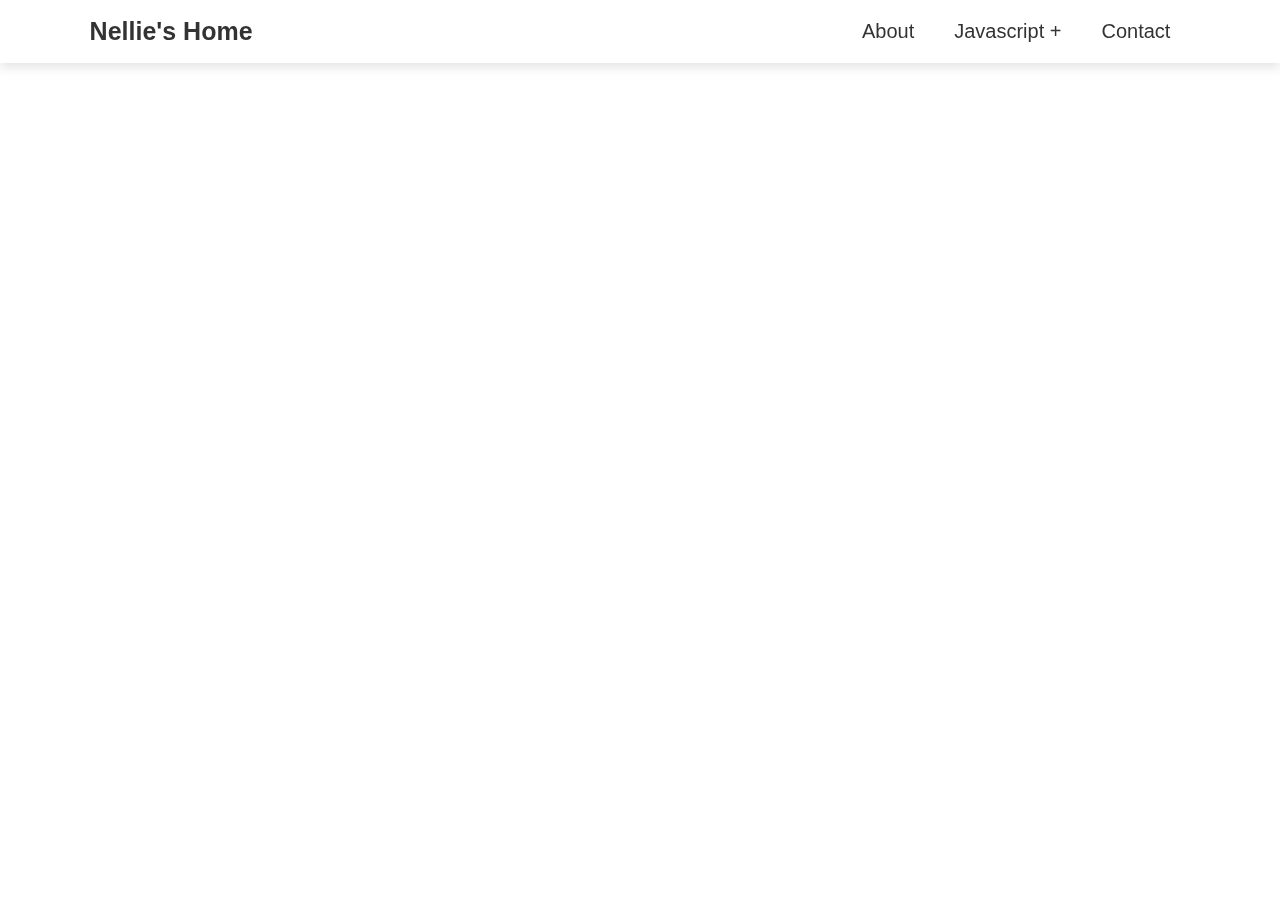
<file: index.html>
<!DOCTYPE html>
<html lang="en">
  <head>
    <meta charset="UTF-8" />
    <meta http-equiv="X-UA-Compatible" content="IE=edge" />
    <meta name="viewport" content="width=device-width, initial-scale=1.0" />
    <title>Nellie's profile</title>
    <!-- Custom css file link    -->
    <link rel="stylesheet" href="css/style.css" />
    <link
      rel="icon"
      type="image/x-icon"
      href="/images/icons8-dice-cubes-32.png"
    />
  </head>
  <body>
    <!--=============== HEADER ===============-->
    <script src="navbar.js"></script>
  </body>
</html>
</file>
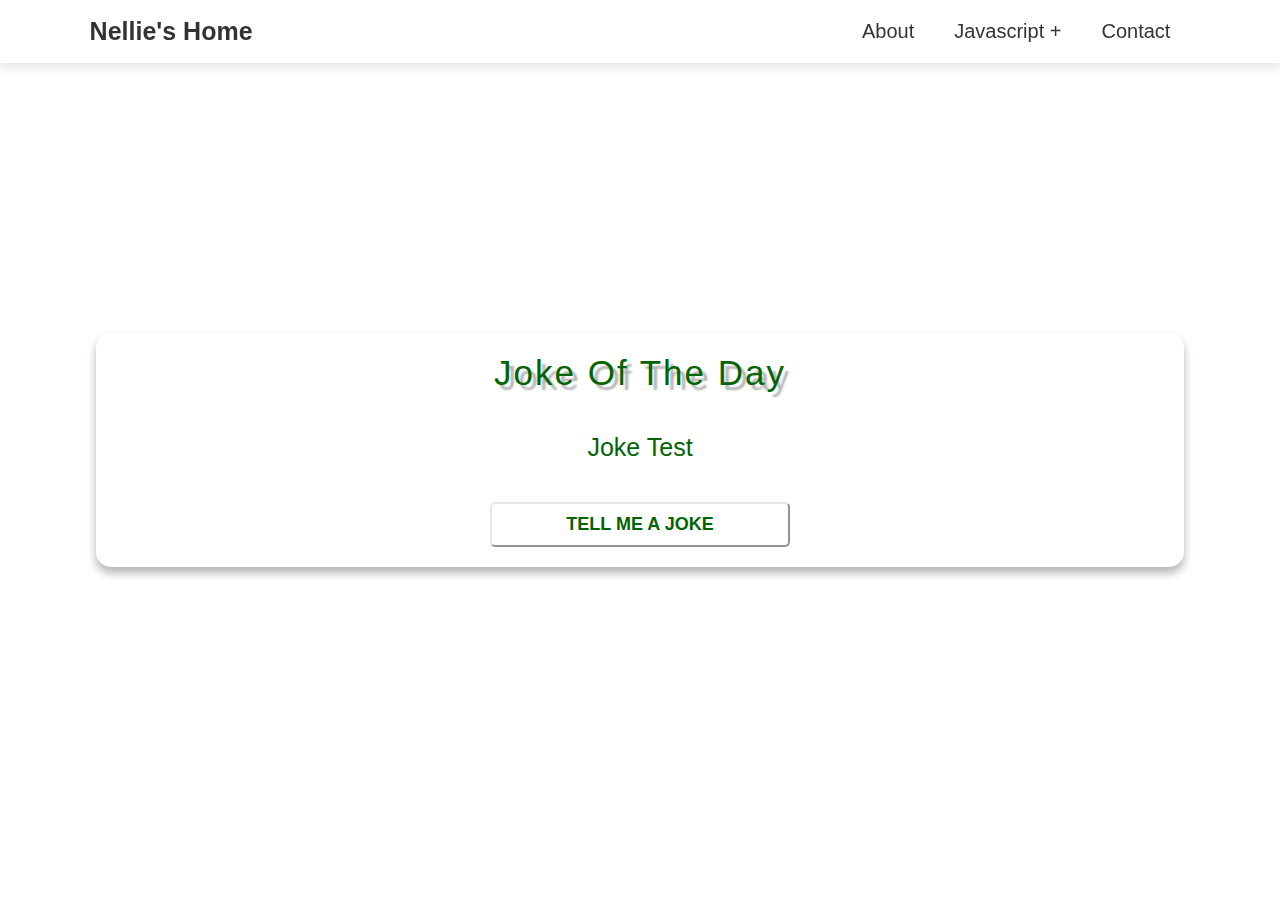
<file: joke.html>
<!DOCTYPE html>
<html lang="en">
  <head>
    <meta charset="UTF-8" />
    <meta http-equiv="X-UA-Compatible" content="IE=edge" />
    <meta name="viewport" content="width=device-width, initial-scale=1.0" />
    <title>Joke of the day</title>
    <!-- Custom css file link    -->
    <link rel="stylesheet" type="text/css" href="css/style.css" />
    <link rel="stylesheet" type="text/css" href="css/joke.css" />
    <!--Info: https://www.youtube.com/watch?v=-7JSF_aATJg&t=41814s-->
    <link
      rel="icon"
      type="image/x-icon"
      href="/images/icons8-dice-cubes-32.png"
    />
  </head>
  <body>
    <script src="navbar.js"></script>
    <div class="container">
      <h1 class="heading">Joke of the day</h1>
      <p class="joke" id="joke">Joke Test</p>
      <button class="btn" id="btn">Tell me a joke</button>
    </div>
    <script src="js/joke.js"></script>
  </body>
</html>
</file>
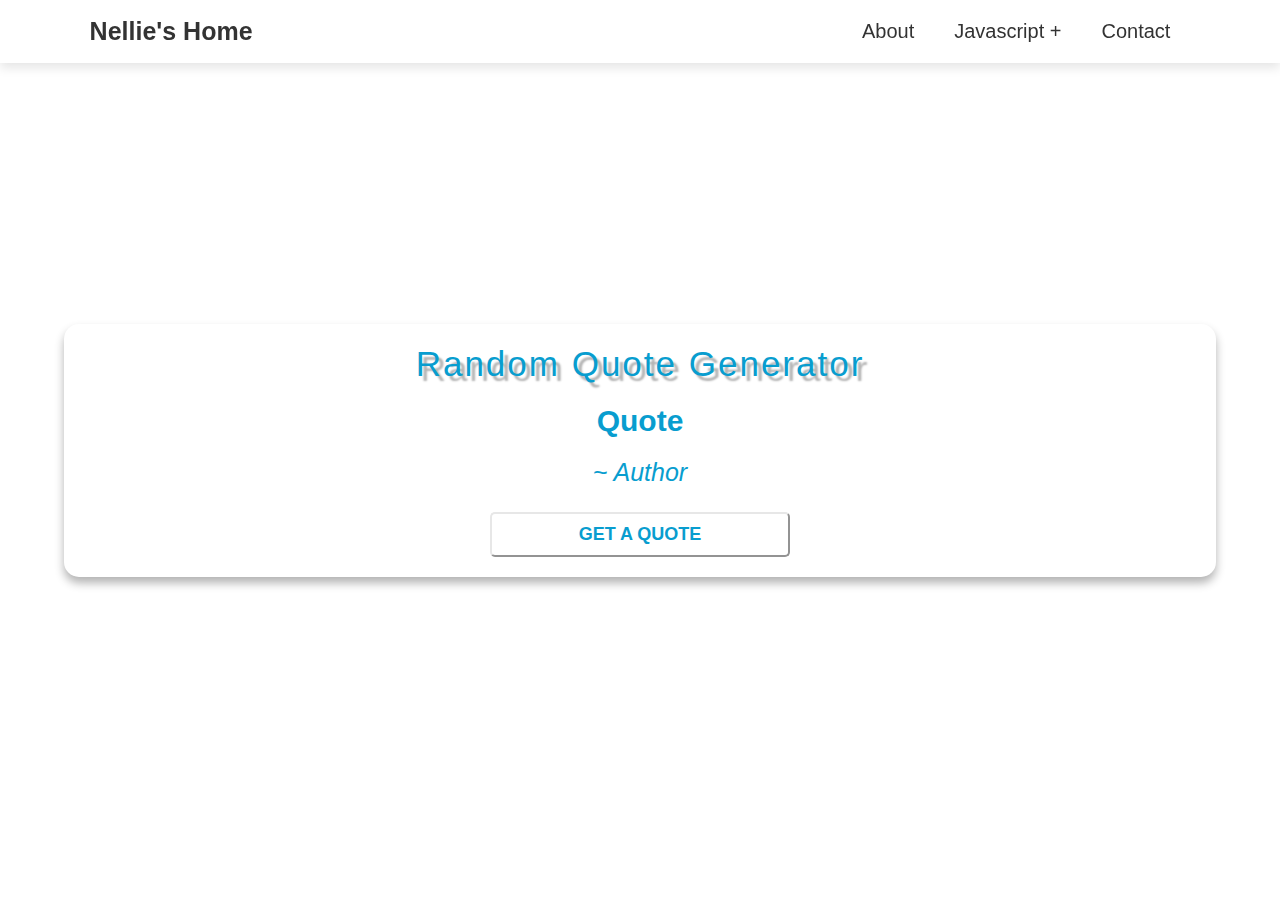
<file: randomQuote.html>
<!DOCTYPE html>
<html lang="en">
  <head>
    <meta charset="UTF-8" />
    <meta http-equiv="X-UA-Compatible" content="IE=edge" />
    <meta name="viewport" content="width=device-width, initial-scale=1.0" />
    <title>Joke of the day</title>
    <link
      rel="stylesheet"
      href="https://cdnjs.cloudflare.com/ajax/libs/font-awesome/6.3.0/css/all.min.css"
      integrity="sha512-SzlrxWUlpfuzQ+pcUCosxcglQRNAq/DZjVsC0lE40xsADsfeQoEypE+enwcOiGjk/bSuGGKHEyjSoQ1zVisanQ=="
      crossorigin="anonymous"
      referrerpolicy="no-referrer"
    />
    <!-- Custom css file link    -->
    <link rel="stylesheet" type="text/css" href="css/style.css" />
    <link rel="stylesheet" type="text/css" href="css/quote.css" />
    <!--Info: https://www.youtube.com/watch?v=-7JSF_aATJg&t=41814s-->
    <link
      rel="icon"
      type="image/x-icon"
      href="/images/icons8-dice-cubes-32.png"
    />
  </head>
  <body>
    <script src="navbar.js"></script>
    <div class="container">
      <h1 class="heading">Random Quote Generator</h1>
      <h2 class="quote">
        <i class="fa-solid fa-quote-left"></i>
        <span id="quote">Quote</span>
        <i class="fa-solid fa-quote-right"></i>
      </h2>
      <p class="author" id="author">~ Author</p>

      <button class="btn" id="btn">Get a quote</button>
    </div>
    <script src="js/quote.js"></script>
  </body>
</html>
</file>
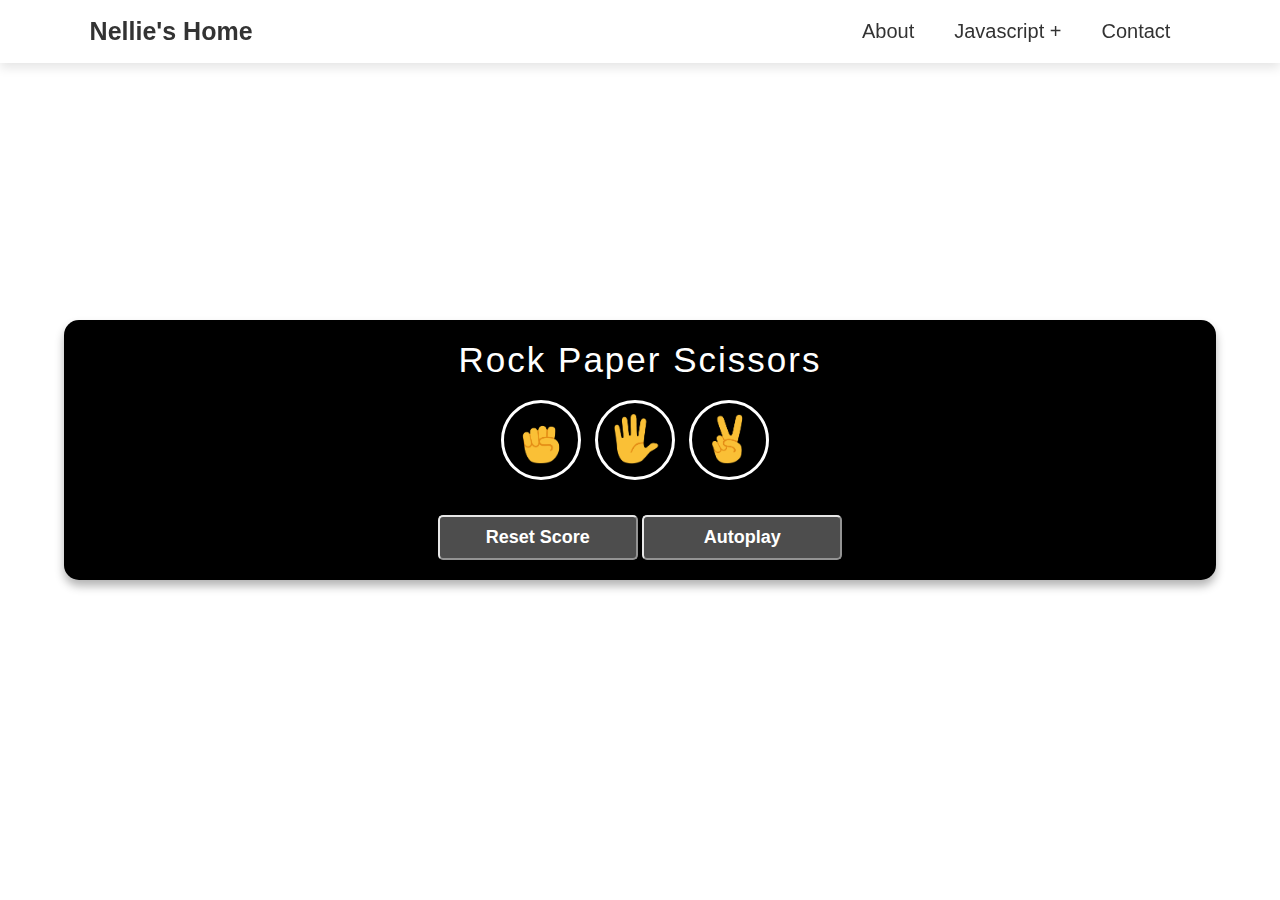
<file: rockPaperScissors.html>
<!DOCTYPE html>
<html lang="en">
  <head>
    <meta charset="UTF-8" />
    <meta http-equiv="X-UA-Compatible" content="IE=edge" />
    <meta name="viewport" content="width=device-width, initial-scale=1.0" />
    <title>Rock Paper Scissors</title>
    <!-- Custom css file link    -->
    <link rel="stylesheet" type="text/css" href="css/style.css" />
    <link rel="stylesheet" type="text/css" href="css/rockPaperScissors.css" />
    <!--Info: https://www.youtube.com/watch?v=SBmSRK3feww&t=40138s-->
    <link
      rel="icon"
      type="image/x-icon"
      href="/images/icons8-dice-cubes-32.png"
    />
  </head>
  <body>
    <script src="navbar.js"></script>
    <div class="container">
      <h1 class="heading">Rock Paper Scissors</h1>
      <button class="js-rock-button move-button">
        <img src="images/rock-emoji.png" class="move-icon" />
      </button>
      <button class="js-paper-button move-button">
        <img src="images/paper-emoji.png" class="move-icon" />
      </button>
      <button class="js-scissors-button move-button">
        <img src="images/scissors-emoji.png" class="move-icon" />
      </button>
      <p class="js-result result"></p>
      <p class="js-moves"></p>
      <p class="js-score score"></p>

      <button class="js-reset-button" onclick=" resetScore()">
        Reset Score
      </button>
      <button class="js-autoplay-button" onclick="autoplay()">Autoplay</button>
    </div>
    <script src="js/rockPaperScissors.js"></script>
  </body>
</html>
</file>
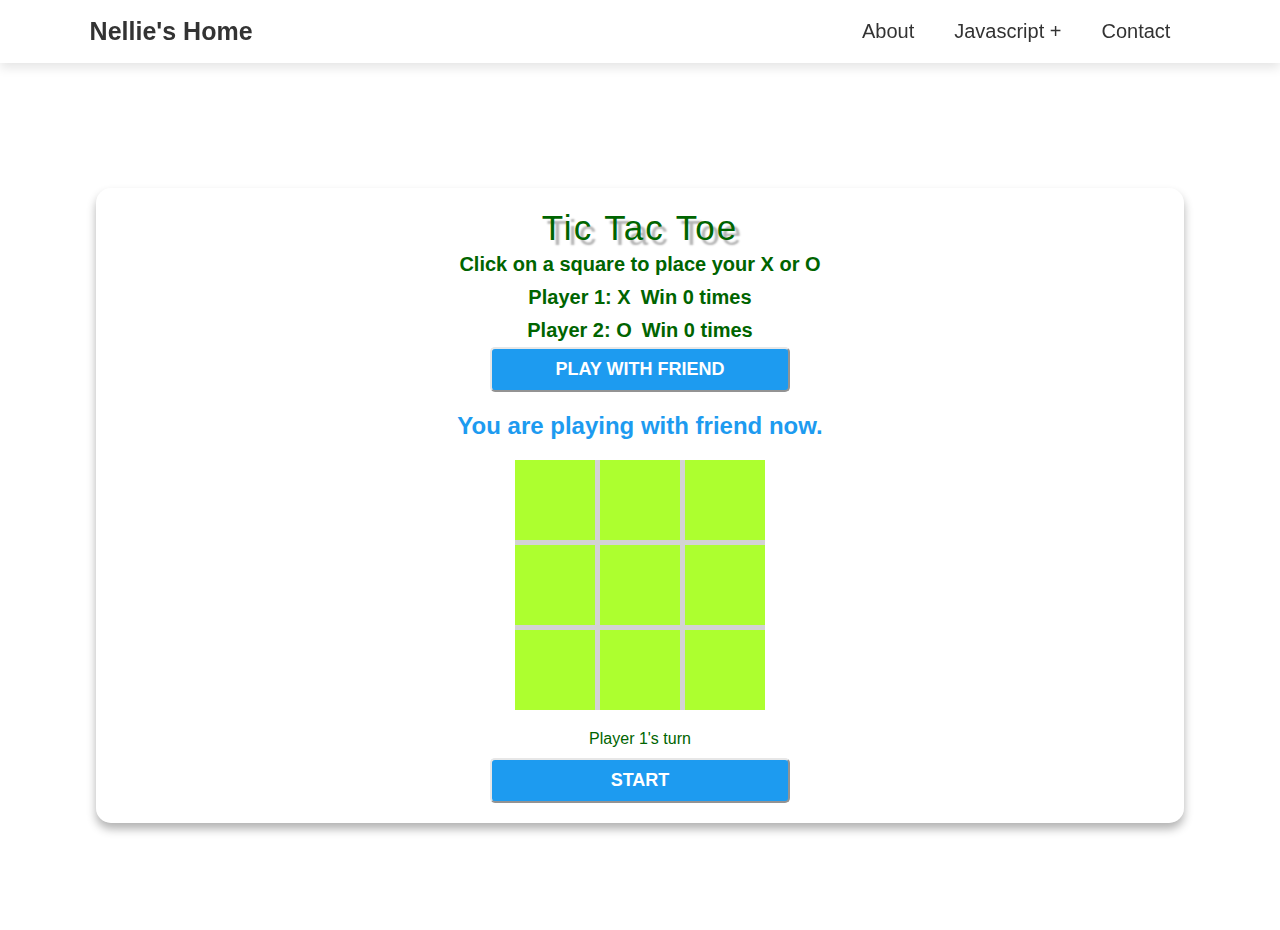
<file: tickTacToe.html>
<!DOCTYPE html>
<html lang="en">
  <head>
    <meta charset="UTF-8" />
    <meta http-equiv="X-UA-Compatible" content="IE=edge" />
    <meta name="viewport" content="width=device-width, initial-scale=1.0" />
    <title>Tic Tac Toe</title>
    <!-- Custom css file link    -->
    <link rel="stylesheet" type="text/css" href="css/style.css" />
    <link rel="stylesheet" type="text/css" href="css/ticTacToe.css" />
    <link
      rel="icon"
      type="image/x-icon"
      href="/images/icons8-tic-tac-toe-68.png"
    />
  </head>
  <!--https://www.tutorialstonight.com/tic-tac-toe-javascript
https://codepen.io/lando464/pen/BPGEKO
https://github.com/5minute/tic-tac-toe/blob/main/index.html
https://github.com/angle943/tic-tac-toe/blob/master/app.js-->
  <body>
    <script src="navbar.js"></script>
    <div class="container">
      <div class="tic-tac-toe">
        <div class="intro">
          <h1 class="heading">Tic Tac Toe</h1>
          <p>Click on a square to place your X or O</p>
          <div class="playerWinInfo">
            <div class="player">
              <p>Player 1: X</p>
              <p>Win <span id="player1WinCounts">0</span> times</p>
            </div>
            <div class="player">
              <p>Player 2: O</p>
              <p>Win <span id="player2WinCounts">0</span> times</p>
            </div>
          </div>
          <div class="playWith">
            <button
              id="playBtn"
              class="btn"
              value="Play with friend"
              onclick="changePlayer()"
            >
              Play with friend
            </button>
          </div>
          <div class="currentPlayerInfo">You are playing with friend now.</div>
          <div class="result">Player 1 Win!</div>
        </div>
        <div class="game-grid">
          <div class="game-cell"></div>
          <div class="game-cell"></div>
          <div class="game-cell"></div>
          <div class="game-cell"></div>
          <div class="game-cell"></div>
          <div class="game-cell"></div>
          <div class="game-cell"></div>
          <div class="game-cell"></div>
          <div class="game-cell"></div>
        </div>
        <div class="whoseTurn">
          <div class="turn">Player 1</div>
          's turn
        </div>
        <div class="restart">
          <button id="startBtn" class="btn" onclick="restartGame()">
            Start
          </button>
        </div>
      </div>
    </div>
    <script src="js/ticTacToe.js"></script>
  </body>
</html>
</file>
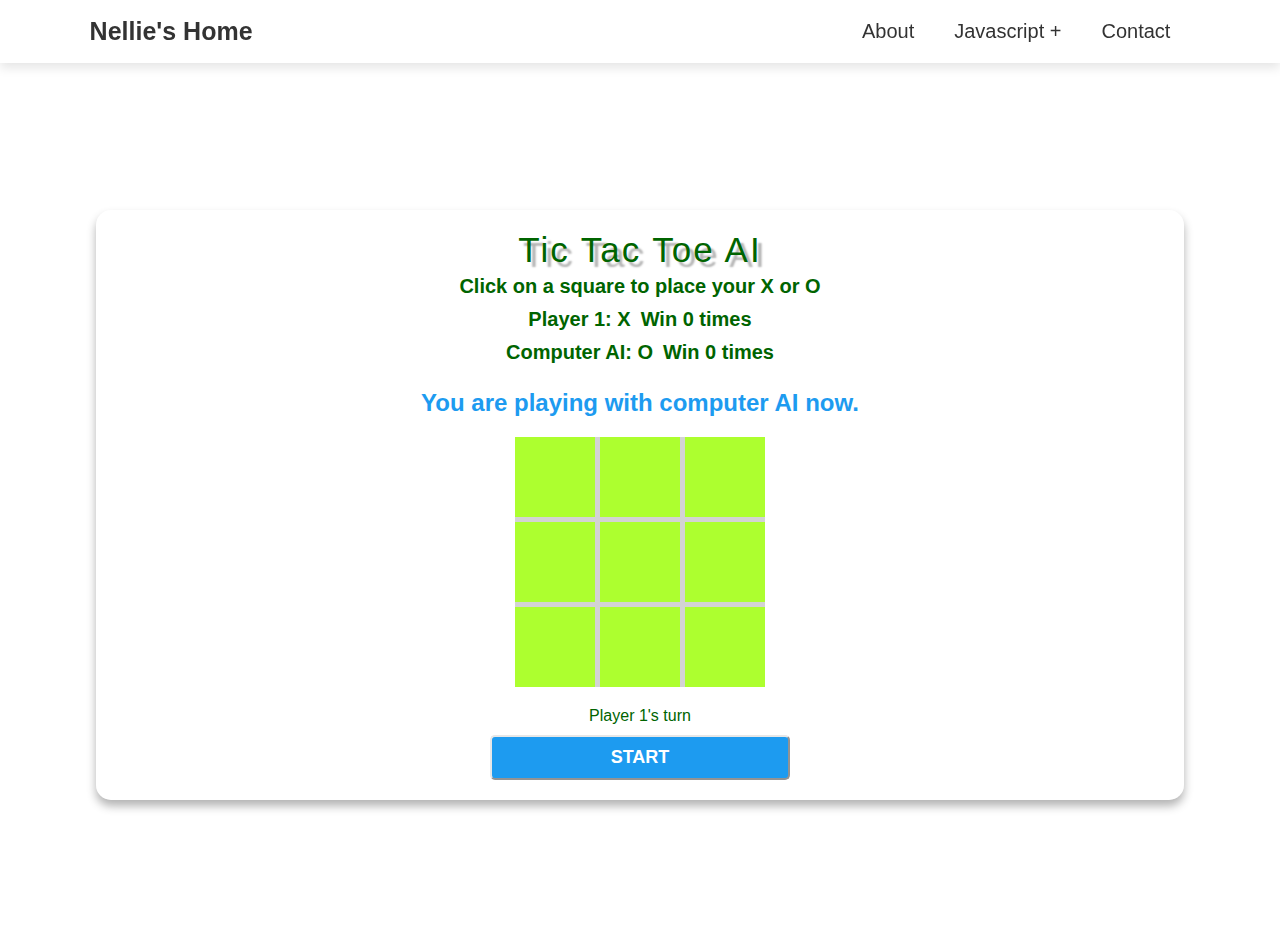
<file: tickTacToeAI.html>
<!DOCTYPE html>
<html lang="en">
  <head>
    <meta charset="UTF-8" />
    <meta http-equiv="X-UA-Compatible" content="IE=edge" />
    <meta name="viewport" content="width=device-width, initial-scale=1.0" />
    <title>Tic Tac Toe</title>
    <!-- Custom css file link    -->
    <link rel="stylesheet" type="text/css" href="css/style.css" />
    <link rel="stylesheet" type="text/css" href="css/ticTacToe.css" />
    <link rel="icon" type="image/x-icon" href="/images/icons8-tic-tac-toe-68.png">
  </head>
  <!--https://www.tutorialstonight.com/tic-tac-toe-javascript
https://codepen.io/lando464/pen/BPGEKO
https://github.com/5minute/tic-tac-toe/blob/main/index.html
https://github.com/angle943/tic-tac-toe/blob/master/app.js
https://youtu.be/P2TcQ3h0ipQ (
https://www.freecodecamp.org/news/how-to-make-your-tic-tac-toe-game-unbeatable-by-using-the-minimax-algorithm-9d690bad4b37
)
https://www.youtube.com/watch?v=trKjYdBASyQ (
https://editor.p5js.org/codingtrain/sketches/0zyUhZdJD )
-->
  <body>
    <script src="navbar.js"></script>
    <div class="container">
      <div class="tic-tac-toe">
        <div class="intro">
          <h1 class="heading">Tic Tac Toe AI</h1>
          <p>Click on a square to place your X or O</p>
          <div class="playerWinInfo">
            <div class="player">
              <p>Player 1: X</p>
              <p>Win <span id="player1WinCounts">0</span> times</p>
            </div>
            <div class="player">
              <p>Computer AI: O</p>
              <p>Win <span id="player2WinCounts">0</span> times</p>
            </div>
          <!-- </div>
          <div class="playWith">
            <button
              id="playBtn"
              class="btn"
              value="Play with friend"
              onclick="changePlayer()"
            >
              Play with friend
            </button>
          </div> -->
          <div class="currentPlayerInfo">You are playing with computer AI now.</div>
          <div class="result">Player 1 Win!</div>
        </div>
        <div class="game-grid">
          <div class="game-cell"></div>
          <div class="game-cell"></div>
          <div class="game-cell"></div>
          <div class="game-cell"></div>
          <div class="game-cell"></div>
          <div class="game-cell"></div>
          <div class="game-cell"></div>
          <div class="game-cell"></div>
          <div class="game-cell"></div>
        </div>
        <div class="whoseTurn">
          <div class="turn">Player 1</div>
          's turn
        </div>
        <div class="restart">
          <button id="startBtn" class="btn" onclick="restartGame()">
            Start
          </button>
        </div>
      </div>
    </div>
    <script src="js/ticTacToeAI.js"></script>
  </body>
</html>
</file>
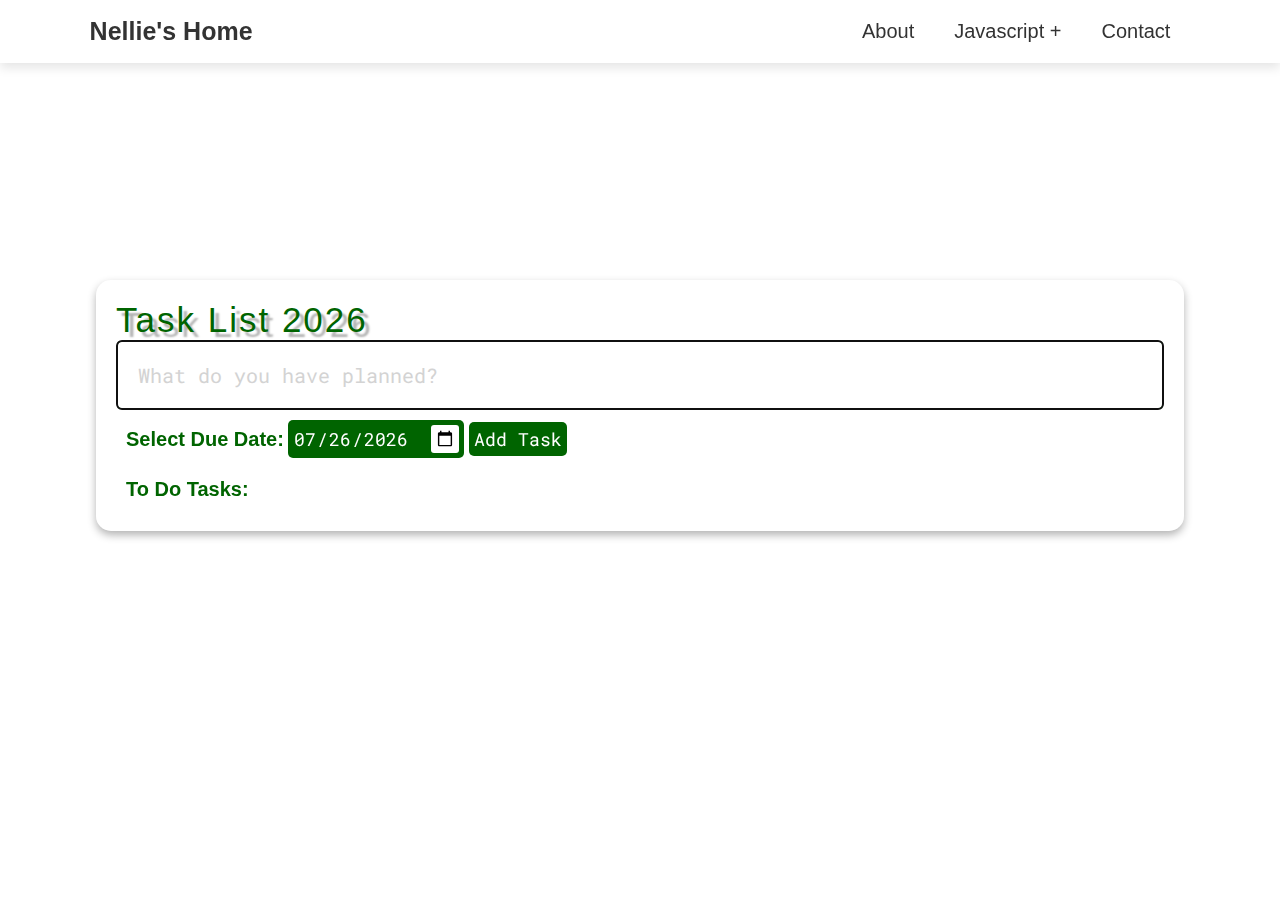
<file: toDoList.html>
<!DOCTYPE html>
<html lang="en">
  <head>
    <meta charset="UTF-8" />
    <meta http-equiv="X-UA-Compatible" content="IE=edge" />
    <meta name="viewport" content="width=device-width, initial-scale=1.0" />
    <title>To Do List</title>
    <link
      rel="stylesheet"
      href="https://cdnjs.cloudflare.com/ajax/libs/font-awesome/6.3.0/css/all.min.css"
      integrity="sha512-SzlrxWUlpfuzQ+pcUCosxcglQRNAq/DZjVsC0lE40xsADsfeQoEypE+enwcOiGjk/bSuGGKHEyjSoQ1zVisanQ=="
      crossorigin="anonymous"
      referrerpolicy="no-referrer"
    />
    <link rel="preconnect" href="https://fonts.gstatic.com" />
    <link
      href="https://fonts.googleapis.com/css2?family=Roboto+Mono&display=swap"
      rel="stylesheet"
    />
    <!-- Custom css file link    -->
    <link rel="stylesheet" type="text/css" href="css/style.css" />
    <link rel="stylesheet" type="text/css" href="css/toDoList.css" />
    <link
      rel="icon"
      type="image/x-icon"
      href="/images/icons8-dice-cubes-32.png"
    />
  </head>
  <body>
    <script src="navbar.js"></script>
    <div class="container">
      <form class="form" autocomplete="off">
        <h1 class="heading">Task List <span id="year">2022</span></h1>
        <!--Enter Plan Task:-->
        <input
          class="input"
          type="text"
          placeholder="What do you have planned?"
          autofocus
        />
        <div class="date_section">
          <label for="due_date">Select due date:</label>
          <input type="date" id="date-picker" />
          <button id="btn_add_task">Add Task</button>
        </div>
        <div class="taskList">To Do Tasks:</div>
        <ul class="list">
          <!-- <li class="checked">
            Buy Milk
            <i class="fa-solid fa-square-check"></i>
            <i class="fa-solid fa-trash"></i>
          </li>
          <li class="checked">
            Call Mom
            <i class="fa-solid fa-square-check"></i>
            <i class="fa-solid fa-trash"></i>
          </li> -->
        </ul>
      </form>
    </div>
    <script src="js/toDoList.js"></script>
    <script>
      var date = new Date();
      var year = date.getFullYear();
      var month = String(date.getMonth() + 1).padStart(2, "0");
      var todayDate = String(date.getDate()).padStart(2, "0");
      var datePattern = year + "-" + month + "-" + todayDate;
      document.getElementById("date-picker").value = datePattern;
      document.getElementById("year").innerText = year;
    </script>
  </body>
</html>
</file>
<file: css/style.css>
* {
  margin: 0; /*Margins are used to create space around elements, outside of any defined borders.*/
  padding: 0; /*Padding is used to create space around an element's content, inside of any defined borders.*/
  box-sizing: border-box;
  font-family: Arial, Helvetica, sans-serif;
  text-transform: capitalize; /*It can be used to turn everything into uppercase or lowercase letters, or capitalize the first letter of each word:*/
  text-decoration: none;
}

body {
  min-height: 100vh;
  background-size: cover;
  background-position: center;
}

header {
  position: fixed; /*An element with position: fixed; is positioned relative to the viewport, which means it always stays in the same place even if the page is scrolled. The top, right, bottom, and left properties are used to position the element.*/
  top: 0;
  left: 0;
  right: 0;
  background-color: #ffffff;
  box-shadow: 0 5px 10px rgba(0, 0, 0, 0.1);
  padding: 0px 7%;
  display: flex;
  align-items: center; /*Use the align-items property to align the items vertically.*/
  justify-content: space-between; /*The justify-content property aligns the flexible container's items when the items do not use all available space on the main-axis (horizontally).*/
  z-index: 1000;
}

header .logo {
  font-weight: bolder;
  font-size: 25px;
  color: #333;
}

header .navbar ul {
  list-style: none;
}

header .navbar ul li {
  position: relative;
  float: left;
}

header .navbar ul li a {
  font-size: 20px;
  padding: 20px;
  color: #333;
  display: block;
}

header .navbar ul li a:hover {
  background: #333;
  color: #fff;
}

header .navbar ul li ul {
  position: absolute;
  left: 0;
  width: 200px;
  background: #fff;
  display: none;
}

header .navbar ul li ul li {
  width: 100%;
  border-top: 1px solid rgba(0, 0, 0, 0.1);
}

header .navbar ul li ul li ul {
  left: 200px;
  top: 0;
}

header .navbar ul li:focus-within > ul,
header .navbar ul li:hover > ul {
  display: initial;
}

#menu-bar {
  display: none;
}

header label {
  font-size: 20px;
  color: #333;
  cursor: pointer;
  display: none;
}

@media (max-width: 991px) {
  header {
    padding: 20px;
  }

  header label {
    display: initial;
  }

  header .navbar {
    position: absolute;
    top: 100%;
    left: 0;
    right: 0;
    background: #fff;
    border-top: 1px solid rgba(0, 0, 0, 0.1);
    display: none;
  }

  header .navbar ul li {
    width: 100%;
  }

  header .navbar ul li ul {
    position: relative;
    width: 100%;
  }

  header .navbar ul li ul li {
    background: #eee;
  }

  header .navbar ul li ul li ul {
    width: 100%;
    left: 0;
  }

  #menu-bar:checked ~ .navbar {
    display: initial;
  }
}
</file>
<file: css/joke.css>
body {
  margin: 0;
  min-height: 100vh;
  display: flex;
  justify-content: center;
  align-items: center;
  font-family: monospace;
}

.container {
  background-color: rgba(255, 255, 255, 0.3);
  padding: 20px;
  box-shadow: 0 6px 10px rgba(0, 0, 0, 0.3);
  border-radius: 15px;
  width: 85%;
  text-align: center;
  color: darkgreen;
}

.heading {
  font-size: 35px;
  font-weight: 200;
  font-family: Impact, Haettenschweiler, "Arial Narrow Bold", sans-serif;
  text-shadow: 5px 5px 2px rgba(0, 0, 0, 0.3);
  letter-spacing: 2px;
}

.joke {
  font-size: 25px;
  font-weight: 500;
  margin: 40px;
  text-transform: none;
}

.btn {
  font-size: 18px;
  font-weight: 700;
  border-radius: 5px;
  cursor: pointer;
  padding: 10px;
  background-color: rgba(255, 255, 255, 0.3);
  border-color: rgba(255, 255, 255, 0.6);
  text-transform: uppercase;
  width: 300px;
  color: darkgreen;
  border-color: #e7e7e7;
}

.btn:hover {
  background-color: rgba(255, 255, 255, 0.5);
  box-shadow: 0 4px 4px rgba(0, 0, 0, 0.3);
  transition: all 300ms ease;
}
</file>
<file: css/quote.css>
body {
  margin: 0;
  min-height: 100vh;
  display: flex;
  justify-content: center;
  align-items: center;
  font-family: monospace;
}

.container {
  background-color: rgba(255, 255, 255, 0.1);
  padding: 20px;
  box-shadow: 0 6px 10px rgba(0, 0, 0, 0.3);
  border-radius: 15px;
  width: 90%;
  margin: 10px;
  text-align: center;
  color: rgb(8, 157, 207);
}

.heading {
  font-size: 35px;
  font-weight: 300;
  font-family: Impact, Haettenschweiler, "Arial Narrow Bold", sans-serif;
  text-shadow: 5px 5px 2px rgba(0, 0, 0, 0.3);
  letter-spacing: 2px;
}

.quote {
  font-size: 30px;
  font-weight: 600;
  margin: 20px;
}

.author {
  font-size: 25px;
  margin: 10px;
  font-style: italic;
}

.btn {
  font-size: 18px;
  font-weight: 700;
  border-radius: 5px;
  cursor: pointer;
  padding: 10px;
  margin-top: 15px;
  background-color: rgba(255, 255, 255, 0.3);
  border-color: rgba(255, 255, 255, 0.6);
  text-transform: uppercase;
  width: 300px;
  color: rgb(8, 157, 207);
  border-color: #e7e7e7;
}

.btn:hover {
  background-color: rgba(255, 255, 255, 0.6);
  box-shadow: 0 4px 4px rgba(0, 0, 0, 0.3);
  transition: all 300ms ease-in-out;
  color: rgb(50, 197, 246);
}
</file>
<file: css/rockPaperScissors.css>
body {
  margin: 0;
  min-height: 100vh;
  display: flex;
  justify-content: center;
  align-items: center;
  font-family: monospace;
}

.container {
  background-color: black;
  padding: 20px;
  box-shadow: 0 6px 10px rgba(0, 0, 0, 0.3);
  border-radius: 15px;
  width: 90%;
  margin: 10px;
  text-align: center;
  /*color: rgb(238, 4, 168);*/
  color: white;
}

.heading {
  font-size: 35px;
  font-weight: 300;
  font-family: Impact, Haettenschweiler, "Arial Narrow Bold", sans-serif;
  text-shadow: 5px 5px 2px rgba(0, 0, 0, 0.3);
  letter-spacing: 2px;
  margin-bottom: 20px;
}

.result,
.score {
  font-size: 20px;
  font-weight: 300;
  margin: 20px;
}

.js-reset-button,
.js-autoplay-button {
  font-size: 18px;
  font-weight: 700;
  border-radius: 5px;
  cursor: pointer;
  padding: 10px;
  margin-top: 15px;
  background-color: rgba(255, 255, 255, 0.3);
  border-color: rgba(255, 255, 255, 0.6);
  width: 200px;
  color: white;
  border-color: #e7e7e7;
}

.move-icon {
  height: 50px;
}

.move-button {
  background-color: transparent;
  border: 3px solid white;
  width: 80px;
  height: 80px;
  border-radius: 60px;
  margin-right: 10px;
  cursor: pointer;
}
</file>
<file: css/ticTacToe.css>
body {
  margin-top: 30px;
  min-height: 100vh;
  display: flex;
  justify-content: center;
  align-items: center;
  font-family: monospace;
}

.container {
  margin-top: 50px;
  background-color: rgba(255, 255, 255, 0.3);
  padding: 20px;
  box-shadow: 0 6px 10px rgba(0, 0, 0, 0.3);
  border-radius: 15px;
  width: 85%;
  text-align: center;
  color: darkgreen;
}

.heading {
  font-size: 35px;
  font-weight: 200;
  font-family: Impact, Haettenschweiler, "Arial Narrow Bold", sans-serif;
  text-shadow: 5px 5px 2px rgba(0, 0, 0, 0.3);
  letter-spacing: 2px;
}

.intro p {
  font-size: 20px;
  font-weight: bold;
  margin: 5px;
  text-align: center;
  text-transform: none;
}

.playerWinInfo {
  display: block;
}

.player {
  display: flex;
  justify-content: center;
  align-items: center;
}

.btn {
  font-size: 18px;
  font-weight: 700;
  border-radius: 5px;
  cursor: pointer;
  padding: 10px;
  background-color: rgba(255, 255, 255, 0.3);
  border-color: rgba(255, 255, 255, 0.6);
  text-transform: uppercase;
  width: 300px;
  color: darkgreen;
  border-color: #e7e7e7;
}

.btn:hover {
  background-color: rgba(255, 255, 255, 0.5);
  box-shadow: 0 4px 4px rgba(0, 0, 0, 0.3);
  transition: all 300ms ease;
}

.result {
  margin: 20px;
  font-size: 35px;
  font-weight: 200;
  color: rgb(200, 0, 0);
}

/*
you need to treat the grid item as the parent and the content as the child.
https://stackoverflow.com/questions/45536537/centering-in-css-grid
*/
.game-grid {
  display: inline-grid;
  background-color: lightgrey;
  width: 250px;
  height: 250px;
  grid-template-columns: 1fr 1fr 1fr;
  grid-template-rows: repeat(3, 1fr);
  row-gap: 5px;
  column-gap: 5px;
  cursor: pointer;
  margin-bottom: 20px;
}

.game-cell {
  display: flex;
  justify-content: center;
  align-items: center;
  height: 80px;
  width: 80px;
  background-color: greenyellow;
}

.whoseTurn {
  display: flex;
  justify-content: center;
  align-items: center;
  text-transform: none;
  margin-bottom: 10px;
}

.currentPlayerInfo {
  margin: 20px;
  text-transform: none;
  font-family: "Franklin Gothic Medium", "Arial Narrow", Arial, sans-serif;
  font-size: 24px;
  font-weight: 700;
  color: rgb(29, 155, 240);
}

#startBtn,
#playBtn {
  background-color: rgb(29, 155, 240);
  color: white;
  transition: background-color 0.15s, color 0.15s;
}

#startBtn:hover,
#playBtn:hover {
  background-color: rgb(6, 95, 212);
  color: white;
}

#startBtn:active,
#playBtn:active {
  opacity: 0.7;
}
</file>
<file: css/toDoList.css>
body {
  margin: 0;
  min-height: 100vh;
  display: flex;
  justify-content: center;
  align-items: center;
  font-family: monospace;
}

.container {
  background-color: rgba(255, 255, 255, 0.3);
  padding: 20px;
  box-shadow: 0 4px 8px rgba(0, 0, 0, 0.3);
  border-radius: 15px;
  width: 85%;
  text-align: left;
  color: darkgreen;
  position: absolute;
  top: 30%;
}

div {
  margin: 10px;
}

.heading {
  font-size: 35px;
  font-weight: 200;
  font-family: Impact, Haettenschweiler, "Arial Narrow Bold", sans-serif;
  text-shadow: 5px 5px 2px rgba(0, 0, 0, 0.3);
  letter-spacing: 2px;
}

.input {
  width: 100%;
  box-sizing: border-box;
  padding: 20px;
  border-radius: 5px 5px 5px 5px;
  border-color: green;
  font-size: 20px;
  font-family: "Roboto Mono", monospace;
  text-transform: none;
}

.input::placeholder {
  color: lightgrey;
  font-family: "Roboto Mono", monospace;
}

input::-webkit-calendar-picker-indicator {
  background-color: #ffffff;
  padding: 5px;
  cursor: pointer;
  border-radius: 3px;
}

/* date selection */
/* .date_section {
  justify-content: center;
  align-items: center;
} */

.taskList,
label {
  color: darkgreen;
  font-weight: bold;
  display: inline-block;
  font-size: 20px;
}

#btn_add_task,
#date-picker {
  background-color: darkgreen;
  padding: 5px;
  font-family: "Roboto Mono", monospace;
  color: #ffffff;
  font-size: 18px;
  border: none;
  outline: none;
  border-radius: 5px;
  text-transform: none;
}

/* #btn_add_task {
  padding: 5px;
} */

.list {
  padding: 0;
  margin: 0;
}

.list li {
  list-style-type: none;
  padding: 20px;
  font-family: "Roboto Mono", monospace;
  border-top: dotted;
  border-color: darkgray;
  position: relative;
  text-transform: none;
}

.list li .fa-trash {
  color: red;
  position: absolute;
  right: 10px;
  top: 50%;
  transform: translateY(-50%);
  cursor: pointer;
}

.list li .fa-square-check {
  color: green;
  position: absolute;
  right: 40px;
  top: 50%;
  transform: translateY(-50%);
  cursor: pointer;
}

.list li.checked {
  color: darkgrey;
  text-decoration: line-through;
}

.list li.checked .fa-square-check {
  color: darkgrey;
}

.btn {
  font-size: 18px;
  font-weight: 700;
  border-radius: 5px;
  cursor: pointer;
  padding: 10px;
  background-color: rgba(255, 255, 255, 0.3);
  border-color: rgba(255, 255, 255, 0.6);
  text-transform: uppercase;
  width: 300px;
  color: darkgreen;
  border-color: #e7e7e7;
}

.btn:hover {
  background-color: rgba(255, 255, 255, 0.5);
  box-shadow: 0 4px 4px rgba(0, 0, 0, 0.3);
  transition: all 300ms ease;
}
</file>
